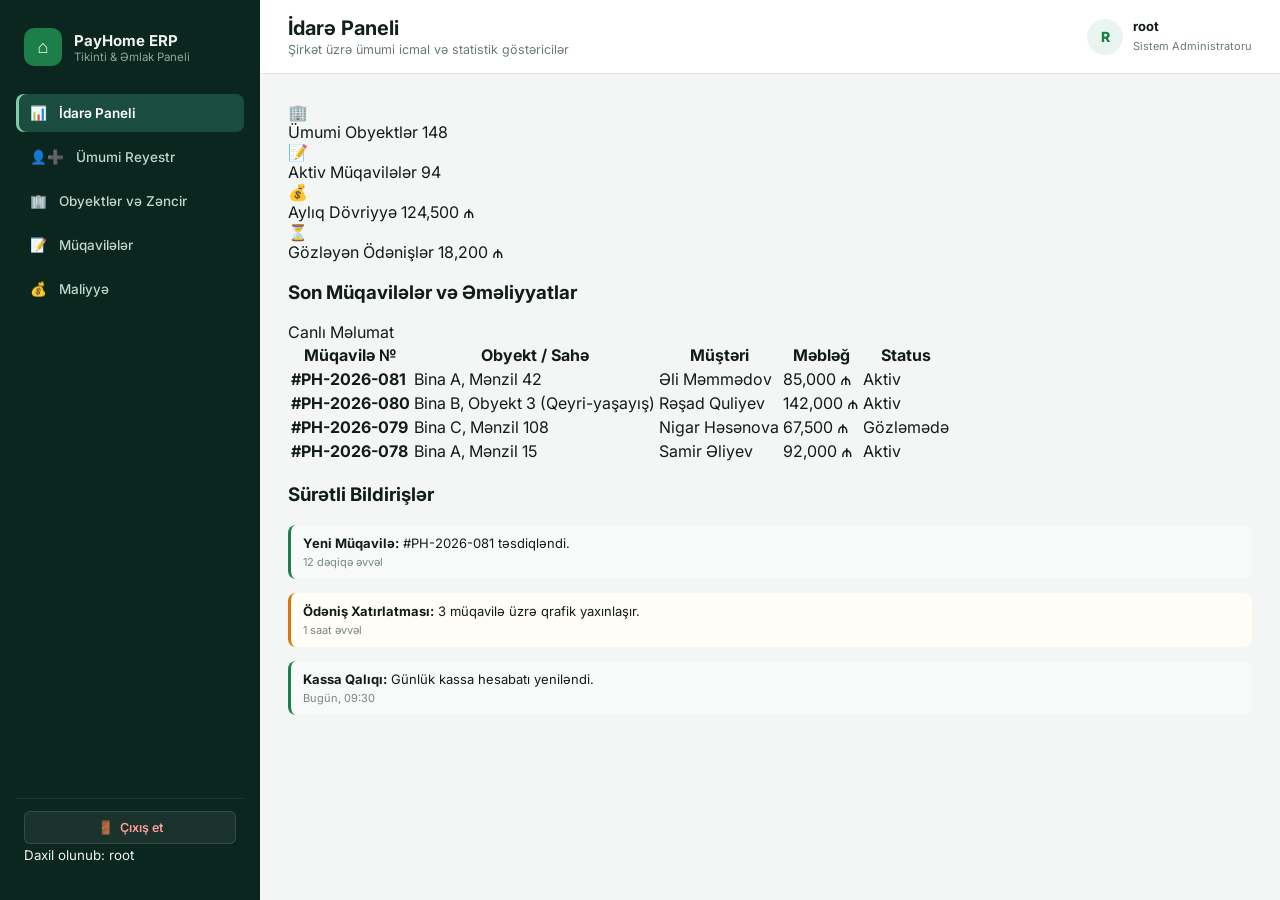
<file: index.html>
<!DOCTYPE html>
<html lang="az">
<head>
  <meta charset="UTF-8" />
  <meta name="viewport" content="width=device-width, initial-scale=1.0" />
  <title>PayHome — Əmlak İdarəetməsi</title>
  <link rel="preconnect" href="https://fonts.googleapis.com" />
  <link rel="preconnect" href="https://fonts.gstatic.com" crossorigin />
  <link href="https://fonts.googleapis.com/css2?family=Inter:wght@400;500;600;700;800;900&display=swap" rel="stylesheet" />
  <link rel="stylesheet" href="style.css?v=3.2.0" />
</head>
<body>

  <!-- ========================================================
       1. DAXİL OLMA EKRANI (LOGIN SCREEN — ŞƏKİLDƏKİ KİMİ)
       ======================================================== -->
  <div class="login-wrapper" id="loginScreen" hidden>
    <!-- Sol Tərəf: Yaşıl PayHome Brendinqi -->
    <div class="login-hero">
      <div class="hero-top">
        <div class="hero-brand">
          <span class="brand-icon">⌂</span>
          <span class="brand-name">PayHome</span>
        </div>
      </div>

      <div class="hero-center">
        <h1 class="hero-title">Əmlak idarəetməsi<br />bir panel içində</h1>
        <p class="hero-desc">
          Müqavilələr, fakturalar, ödənişlər və mühasibatlıq — PayHome İdarəetmə paneli ilə hamısı tək yerdə.
        </p>
      </div>

      <div class="hero-bottom">
        <span>© 2026 PayHome</span>
      </div>
    </div>

    <!-- Sağ Tərəf: Daxil Olma Forması -->
    <div class="login-form-area">
      <div class="login-form-box">
        <div class="form-head">
          <h2>Xoş gəldiniz</h2>
          <p>Daxil olmaq üçün məlumatlarınızı yazın</p>
        </div>

        <form id="loginForm" autocomplete="off">
          <div class="form-group">
            <label for="usernameInput">İstifadəçi adı</label>
            <div class="input-with-icon">
              <span class="input-icon">👤</span>
              <input type="text" id="usernameInput" value="root" required />
            </div>
          </div>

          <div class="form-group">
            <label for="passwordInput">Parol</label>
            <div class="input-with-icon">
              <span class="input-icon">🔒</span>
              <input type="password" id="passwordInput" value="090809" required />
              <button type="button" class="eye-toggle" id="togglePasswordBtn" title="Parolu göstər/gizlət">👁️</button>
            </div>
          </div>

          <button type="submit" class="btn-login" id="loginBtn">
            <span>Daxil ol</span>
            <span class="arrow-icon">➔</span>
          </button>
        </form>
      </div>

      <div class="version-tag">26.09.17:0700</div>
    </div>
  </div>

  <!-- ========================================================
       2. DAXİL OLDUQDAN SONRAKI ERP ƏSAS İNTERFEYSİ
       ======================================================== -->
  <div class="app-layout" id="appScreen">
    <!-- Sol Menyu (Sidebar) -->
    <aside class="sidebar" id="sidebar">
      <div class="brand">
        <div class="brand-logo">⌂</div>
        <div class="brand-info">
          <strong>PayHome ERP</strong>
          <span>Tikinti &amp; Əmlak Paneli</span>
        </div>
      </div>

      <nav class="sidebar-nav" id="mainNav">
        <button class="nav-btn is-active" data-module="dashboard" type="button">
          <span class="nav-icon">📊</span>
          <span>İdarə Paneli</span>
        </button>
        <button class="nav-btn" data-module="registry" type="button">
          <span class="nav-icon">👤➕</span>
          <span>Ümumi Reyestr</span>
        </button>
        <button class="nav-btn" data-module="properties" type="button">
          <span class="nav-icon">🏢</span>
          <span>Obyektlər və Zəncir</span>
        </button>
        <button class="nav-btn" data-module="contracts" type="button">
          <span class="nav-icon">📝</span>
          <span>Müqavilələr</span>
        </button>
        <button class="nav-btn" data-module="finance" type="button">
          <span class="nav-icon">💰</span>
          <span>Maliyyə</span>
        </button>
      </nav>

      <div class="sidebar-footer">
        <button class="btn-logout" id="logoutBtn" type="button">
          <span>🚪</span> Çıxış et
        </button>
        <small class="muted" style="margin-top: 8px;">Daxil olunub: root</small>
      </div>
    </aside>

    <!-- Əsas İşçi Sahə -->
    <div class="main-wrapper">
      <header class="topbar">
        <div class="page-title">
          <h1 id="pageTitle">İdarə Paneli</h1>
          <p id="pageSubtitle">Şirkət üzrə ümumi icmal və statistik göstəricilər</p>
        </div>
        <div class="topbar-right">
          <div class="user-profile">
            <span class="user-avatar">R</span>
            <div>
              <strong>root</strong>
              <small>Sistem Administratoru</small>
            </div>
          </div>
        </div>
      </header>

      <main class="content-body" id="mainContent">
        <!-- 4 Əsas Göstərici Kartı -->
        <div class="stats-grid">
          <div class="stat-card">
            <div class="stat-icon">🏢</div>
            <div class="stat-info">
              <span class="stat-label">Ümumi Obyektlər</span>
              <span class="stat-value">148</span>
            </div>
          </div>
          <div class="stat-card">
            <div class="stat-icon">📝</div>
            <div class="stat-info">
              <span class="stat-label">Aktiv Müqavilələr</span>
              <span class="stat-value">94</span>
            </div>
          </div>
          <div class="stat-card">
            <div class="stat-icon">💰</div>
            <div class="stat-info">
              <span class="stat-label">Aylıq Dövriyyə</span>
              <span class="stat-value">124,500 ₼</span>
            </div>
          </div>
          <div class="stat-card">
            <div class="stat-icon">⏳</div>
            <div class="stat-info">
              <span class="stat-label">Gözləyən Ödənişlər</span>
              <span class="stat-value">18,200 ₼</span>
            </div>
          </div>
        </div>

        <!-- Əsas Bölmələr: Cədvəl və Məlumatlar -->
        <div class="dashboard-sections">
          <div class="table-card">
            <div class="table-card-head">
              <h3>Son Müqavilələr və Əməliyyatlar</h3>
              <span class="badge badge-active">Canlı Məlumat</span>
            </div>
            <table class="erp-table">
              <thead>
                <tr>
                  <th>Müqavilə №</th>
                  <th>Obyekt / Sahə</th>
                  <th>Müştəri</th>
                  <th>Məbləğ</th>
                  <th>Status</th>
                </tr>
              </thead>
              <tbody>
                <tr>
                  <td><strong>#PH-2026-081</strong></td>
                  <td>Bina A, Mənzil 42</td>
                  <td>Əli Məmmədov</td>
                  <td>85,000 ₼</td>
                  <td><span class="badge badge-active">Aktiv</span></td>
                </tr>
                <tr>
                  <td><strong>#PH-2026-080</strong></td>
                  <td>Bina B, Obyekt 3 (Qeyri-yaşayış)</td>
                  <td>Rəşad Quliyev</td>
                  <td>142,000 ₼</td>
                  <td><span class="badge badge-active">Aktiv</span></td>
                </tr>
                <tr>
                  <td><strong>#PH-2026-079</strong></td>
                  <td>Bina C, Mənzil 108</td>
                  <td>Nigar Həsənova</td>
                  <td>67,500 ₼</td>
                  <td><span class="badge badge-pending">Gözləmədə</span></td>
                </tr>
                <tr>
                  <td><strong>#PH-2026-078</strong></td>
                  <td>Bina A, Mənzil 15</td>
                  <td>Samir Əliyev</td>
                  <td>92,000 ₼</td>
                  <td><span class="badge badge-active">Aktiv</span></td>
                </tr>
              </tbody>
            </table>
          </div>

          <div class="table-card">
            <div class="table-card-head">
              <h3>Sürətli Bildirişlər</h3>
            </div>
            <div style="display: flex; flex-direction: column; gap: 14px; font-size: 13px;">
              <div style="padding: 10px 12px; background: #f8faf9; border-radius: 8px; border-left: 3px solid var(--green-main);">
                <strong>Yeni Müqavilə:</strong> #PH-2026-081 təsdiqləndi.
                <div style="font-size: 11px; color: #788780; margin-top: 4px;">12 dəqiqə əvvəl</div>
              </div>
              <div style="padding: 10px 12px; background: #fffdf5; border-radius: 8px; border-left: 3px solid #d97706;">
                <strong>Ödəniş Xatırlatması:</strong> 3 müqavilə üzrə qrafik yaxınlaşır.
                <div style="font-size: 11px; color: #788780; margin-top: 4px;">1 saat əvvəl</div>
              </div>
              <div style="padding: 10px 12px; background: #f8faf9; border-radius: 8px; border-left: 3px solid var(--green-main);">
                <strong>Kassa Qalıqı:</strong> Günlük kassa hesabatı yeniləndi.
                <div style="font-size: 11px; color: #788780; margin-top: 4px;">Bugün, 09:30</div>
              </div>
            </div>
          </div>
        </div>
      </main>
    </div>
  </div>

  <div class="toast" id="toast" hidden></div>
  <script src="app.js?v=3.1.0"></script>
</body>
</html>
</file>
<file: style.css>
/* ==========================================================================
   PAYHOME — DİZAYN VƏ LOGIN SİSTEMİ (ŞƏKİLLƏ 100% EYNİ)
   ========================================================================== */

:root {
  --green-main: #1c7e48;
  --green-hover: #156639;
  --green-dark: #0f4627;
  --input-bg: #ebf3fe; /* Şəkildəki xarakterik açıq mavi-boz ton */
  --input-border: #dbe4f0;
  --text-dark: #121c17;
  --text-muted: #788780;
  --font-family: "Inter", -apple-system, BlinkMacSystemFont, "Segoe UI", Roboto, sans-serif;
}

*,
*::before,
*::after {
  box-sizing: border-box;
}

html,
body {
  margin: 0;
  padding: 0;
  min-height: 100vh;
  font-family: var(--font-family);
  color: var(--text-dark);
  background-color: #ffffff;
  -webkit-font-smoothing: antialiased;
}

[hidden] {
  display: none !important;
}

/* ==========================================
   1. LOGIN WRAPPER & SPLIT LAYOUT
   ========================================== */
.login-wrapper {
  display: grid;
  grid-template-columns: 68% 32%;
  min-height: 100vh;
  width: 100vw;
  overflow: hidden;
}

/* SOL TƏRƏF (YAŞIL HEROFRAME) */
.login-hero {
  position: relative;
  background-color: var(--green-main);
  background-image: 
    radial-gradient(circle at 10% 12%, rgba(255, 255, 255, 0.1) 0%, rgba(255, 255, 255, 0.04) 22%, transparent 23%),
    radial-gradient(circle at 68% 90%, rgba(255, 255, 255, 0.08) 0%, rgba(255, 255, 255, 0.03) 24%, transparent 25%);
  color: #ffffff;
  padding: 44px 56px;
  display: flex;
  flex-direction: column;
  justify-content: space-between;
}

/* Brend Loqo (⌂ HomiPay) */
.hero-brand {
  display: inline-flex;
  align-items: center;
  gap: 10px;
  background: rgba(255, 255, 255, 0.16);
  border: 1px solid rgba(255, 255, 255, 0.18);
  padding: 8px 18px;
  border-radius: 12px;
  backdrop-filter: blur(8px);
}

.brand-icon {
  font-size: 20px;
  line-height: 1;
}

.brand-name {
  font-weight: 800;
  font-size: 16px;
  letter-spacing: 0.02em;
}

/* Mərkəzi Şüar */
.hero-center {
  max-width: 540px;
  margin: auto 0;
}

.hero-title {
  font-size: 40px;
  font-weight: 900;
  line-height: 1.2;
  letter-spacing: -0.01em;
  margin: 0 0 16px 0;
  color: #ffffff;
}

.hero-desc {
  font-size: 14.5px;
  line-height: 1.6;
  color: rgba(255, 255, 255, 0.88);
  margin: 0;
}

/* Alt Müəlliflik Hüququ */
.hero-bottom {
  font-size: 12.5px;
  color: rgba(255, 255, 255, 0.7);
}

/* SAĞ TƏRƏF (AĞ LOGIN FORMASI) */
.login-form-area {
  background: #ffffff;
  display: flex;
  flex-direction: column;
  justify-content: center;
  align-items: center;
  padding: 40px 48px;
  position: relative;
}

.login-form-box {
  width: 100%;
  max-width: 330px;
}

.form-head {
  margin-bottom: 28px;
}

.form-head h2 {
  font-size: 26px;
  font-weight: 900;
  color: #14201a;
  margin: 0 0 6px 0;
  letter-spacing: -0.02em;
}

.form-head p {
  font-size: 13px;
  color: var(--text-muted);
  margin: 0;
}

/* FORM SAHƏLƏRİ */
.form-group {
  margin-bottom: 20px;
}

.form-group label {
  display: block;
  font-size: 12px;
  font-weight: 600;
  color: #4b5952;
  margin-bottom: 7px;
}

.input-with-icon {
  display: flex;
  align-items: center;
  background: var(--input-bg);
  border: 1px solid var(--input-border);
  border-radius: 8px;
  height: 44px;
  padding: 0 12px;
  gap: 10px;
  transition: all 0.2s ease;
}

.input-with-icon:focus-within {
  border-color: var(--green-main);
  background: #ffffff;
  box-shadow: 0 0 0 3px rgba(28, 126, 72, 0.12);
}

.input-icon {
  font-size: 14px;
  color: #7b8e85;
  user-select: none;
}

.input-with-icon input {
  flex: 1;
  border: none;
  background: transparent;
  outline: none;
  font-family: inherit;
  font-size: 14px;
  font-weight: 500;
  color: #1a2922;
}

.eye-toggle {
  background: transparent;
  border: none;
  cursor: pointer;
  font-size: 14px;
  padding: 0;
  opacity: 0.65;
  transition: opacity 0.15s;
}

.eye-toggle:hover {
  opacity: 1;
}

/* DAXİL OL DÜYMƏSİ */
.btn-login {
  width: 100%;
  height: 46px;
  background: var(--green-main);
  border: none;
  border-radius: 8px;
  color: #ffffff;
  font-family: inherit;
  font-size: 14px;
  font-weight: 700;
  cursor: pointer;
  display: flex;
  align-items: center;
  justify-content: center;
  gap: 8px;
  box-shadow: 0 4px 14px rgba(28, 126, 72, 0.32);
  transition: all 0.18s ease;
  margin-top: 10px;
}

.btn-login:hover {
  background: var(--green-hover);
  transform: translateY(-1px);
  box-shadow: 0 6px 18px rgba(28, 126, 72, 0.4);
}

.btn-login:active {
  transform: translateY(0);
}

.version-tag {
  position: absolute;
  bottom: 16px;
  right: 20px;
  font-size: 11px;
  color: #9eb0a7;
  font-family: monospace;
}

/* ==========================================
   2. ERP ƏSAS LAYOUT (DAXİL OLDUQDAN SONRA)
   ========================================== */
.app-layout {
  display: grid;
  grid-template-columns: 260px 1fr;
  min-height: 100vh;
  background-color: #f3f6f4;
}

.sidebar {
  background: #0b261e;
  color: #ecf3ef;
  padding: 24px 16px;
  display: flex;
  flex-direction: column;
  gap: 24px;
  position: sticky;
  top: 0;
  height: 100vh;
}

.sidebar .brand {
  display: flex;
  align-items: center;
  gap: 12px;
  padding: 4px 8px;
}

.sidebar .brand-logo {
  width: 38px;
  height: 38px;
  background: var(--green-main);
  border-radius: 10px;
  display: grid;
  place-items: center;
  font-size: 18px;
  color: #ffffff;
}

.sidebar .brand-info strong {
  display: block;
  font-size: 15px;
}

.sidebar .brand-info span {
  display: block;
  font-size: 11.5px;
  color: #8da69a;
}

.sidebar-nav {
  display: flex;
  flex-direction: column;
  gap: 6px;
  flex: 1;
}

.nav-btn {
  display: flex;
  align-items: center;
  gap: 12px;
  width: 100%;
  padding: 11px 14px;
  border-radius: 8px;
  border: none;
  background: transparent;
  color: #c2d6cc;
  font-size: 13.5px;
  font-weight: 500;
  font-family: inherit;
  cursor: pointer;
  text-align: left;
  transition: all 0.15s;
}

.nav-btn:hover {
  background: #133a2f;
  color: #ffffff;
}

.nav-btn.is-active {
  background: #1a4d3e;
  color: #ffffff;
  font-weight: 600;
  box-shadow: inset 3px 0 0 #7dcca4;
}

.sidebar-footer {
  padding: 12px 8px;
  border-top: 1px solid rgba(255, 255, 255, 0.08);
}

.btn-logout {
  width: 100%;
  padding: 8px 12px;
  background: rgba(255, 255, 255, 0.06);
  border: 1px solid rgba(255, 255, 255, 0.12);
  border-radius: 6px;
  color: #ff9b9b;
  font-family: inherit;
  font-size: 12.5px;
  font-weight: 600;
  cursor: pointer;
  display: flex;
  align-items: center;
  justify-content: center;
  gap: 6px;
  transition: background 0.15s;
}

.btn-logout:hover {
  background: rgba(239, 68, 68, 0.18);
  color: #ffffff;
}

.main-wrapper {
  display: flex;
  flex-direction: column;
  min-width: 0;
}

.topbar {
  background: #ffffff;
  border-bottom: 1px solid #e1e7e3;
  padding: 16px 28px;
  display: flex;
  align-items: center;
  justify-content: space-between;
  position: sticky;
  top: 0;
  z-index: 10;
}

.page-title h1 {
  margin: 0;
  font-size: 20px;
  font-weight: 700;
  color: #14201b;
}

.page-title p {
  margin: 2px 0 0 0;
  font-size: 12.5px;
  color: #6b7a73;
}

.user-profile {
  display: flex;
  align-items: center;
  gap: 10px;
}

.user-avatar {
  width: 36px;
  height: 36px;
  border-radius: 50%;
  background: #eaf5ef;
  color: var(--green-main);
  display: grid;
  place-items: center;
  font-weight: 800;
  font-size: 14px;
}

.user-profile strong {
  display: block;
  font-size: 13px;
  line-height: 1.2;
}

.user-profile small {
  font-size: 11px;
  color: #6b7a73;
}

.content-body {
  padding: 28px;
  flex: 1;
}

.card {
  background: #ffffff;
  border: 1px solid #e1e7e3;
  border-radius: 12px;
  box-shadow: 0 4px 18px rgba(11, 38, 30, 0.05);
}

.welcome-card {
  padding: 36px;
  max-width: 640px;
  text-align: center;
  margin: 30px auto;
}

.welcome-icon {
  font-size: 44px;
  margin-bottom: 12px;
}

.welcome-card h2 {
  font-size: 22px;
  margin: 0 0 10px 0;
  color: var(--green-main);
}

.welcome-card p {
  font-size: 14px;
  color: #6b7a73;
  line-height: 1.6;
  margin: 0 0 20px 0;
}

.step-status-box {
  display: inline-flex;
  align-items: center;
  gap: 8px;
  background: #eaf5ef;
  border: 1px solid rgba(28, 126, 72, 0.2);
  padding: 10px 18px;
  border-radius: 24px;
  font-size: 13px;
  color: var(--green-main);
}

/* TOAST */
.toast {
  position: fixed;
  bottom: 24px;
  right: 24px;
  background: #14201b;
  color: #ffffff;
  padding: 12px 20px;
  border-radius: 10px;
/* DASHBOARD STATS & WIDGETS */
.stats-grid {
  display: grid;
  grid-template-columns: repeat(auto-fit, minmax(220px, 1fr));
  gap: 20px;
  margin-bottom: 24px;
}

.stat-card {
  background: #ffffff;
  border: 1px solid #e1e7e3;
  border-radius: 12px;
  padding: 20px;
  display: flex;
  align-items: center;
  gap: 16px;
  box-shadow: 0 2px 10px rgba(11, 38, 30, 0.04);
}

.stat-icon {
  width: 48px;
  height: 48px;
  border-radius: 10px;
  background: #eaf5ef;
  color: var(--green-main);
  display: grid;
  place-items: center;
  font-size: 22px;
}

.stat-info {
  display: flex;
  flex-direction: column;
}

.stat-label {
  font-size: 12.5px;
  color: #6b7a73;
  font-weight: 500;
  margin-bottom: 4px;
}

.stat-value {
  font-size: 22px;
  font-weight: 800;
  color: #14201b;
}

.dashboard-sections {
  display: grid;
  grid-template-columns: 2fr 1fr;
  gap: 24px;
}

@media (max-width: 1100px) {
  .dashboard-sections {
    grid-template-columns: 1fr;
  }
}

.table-card {
  background: #ffffff;
  border: 1px solid #e1e7e3;
  border-radius: 12px;
  padding: 20px;
  box-shadow: 0 2px 10px rgba(11, 38, 30, 0.04);
}

.table-card-head {
  display: flex;
  justify-content: space-between;
  align-items: center;
  margin-bottom: 16px;
}

.table-card-head h3 {
  margin: 0;
  font-size: 16px;
  font-weight: 700;
  color: #14201b;
}

.erp-table {
  width: 100%;
  border-collapse: collapse;
  font-size: 13px;
}

.erp-table th {
  text-align: left;
  padding: 10px 12px;
  background: #f8faf9;
  color: #6b7a73;
  font-weight: 600;
  border-bottom: 1px solid #e1e7e3;
}

.erp-table td {
  padding: 12px;
  border-bottom: 1px solid #f0f3f1;
  color: #1a2721;
}

.badge {
  display: inline-block;
  padding: 4px 10px;
  border-radius: 20px;
  font-size: 11.5px;
  font-weight: 600;
}

.badge-active {
  background: #eaf5ef;
  color: #1c7e48;
}

.badge-pending {
  background: #fef5e7;
  color: #d97706;
}

/* RESPONSIVE */
@media (max-width: 900px) {
  .login-wrapper {
    grid-template-columns: 1fr;
  }
  .login-hero {
    padding: 32px 24px;
    min-height: 320px;
  }
  .hero-title {
    font-size: 28px;
  }
  .app-layout {
    grid-template-columns: 1fr;
  }
}
</file>
